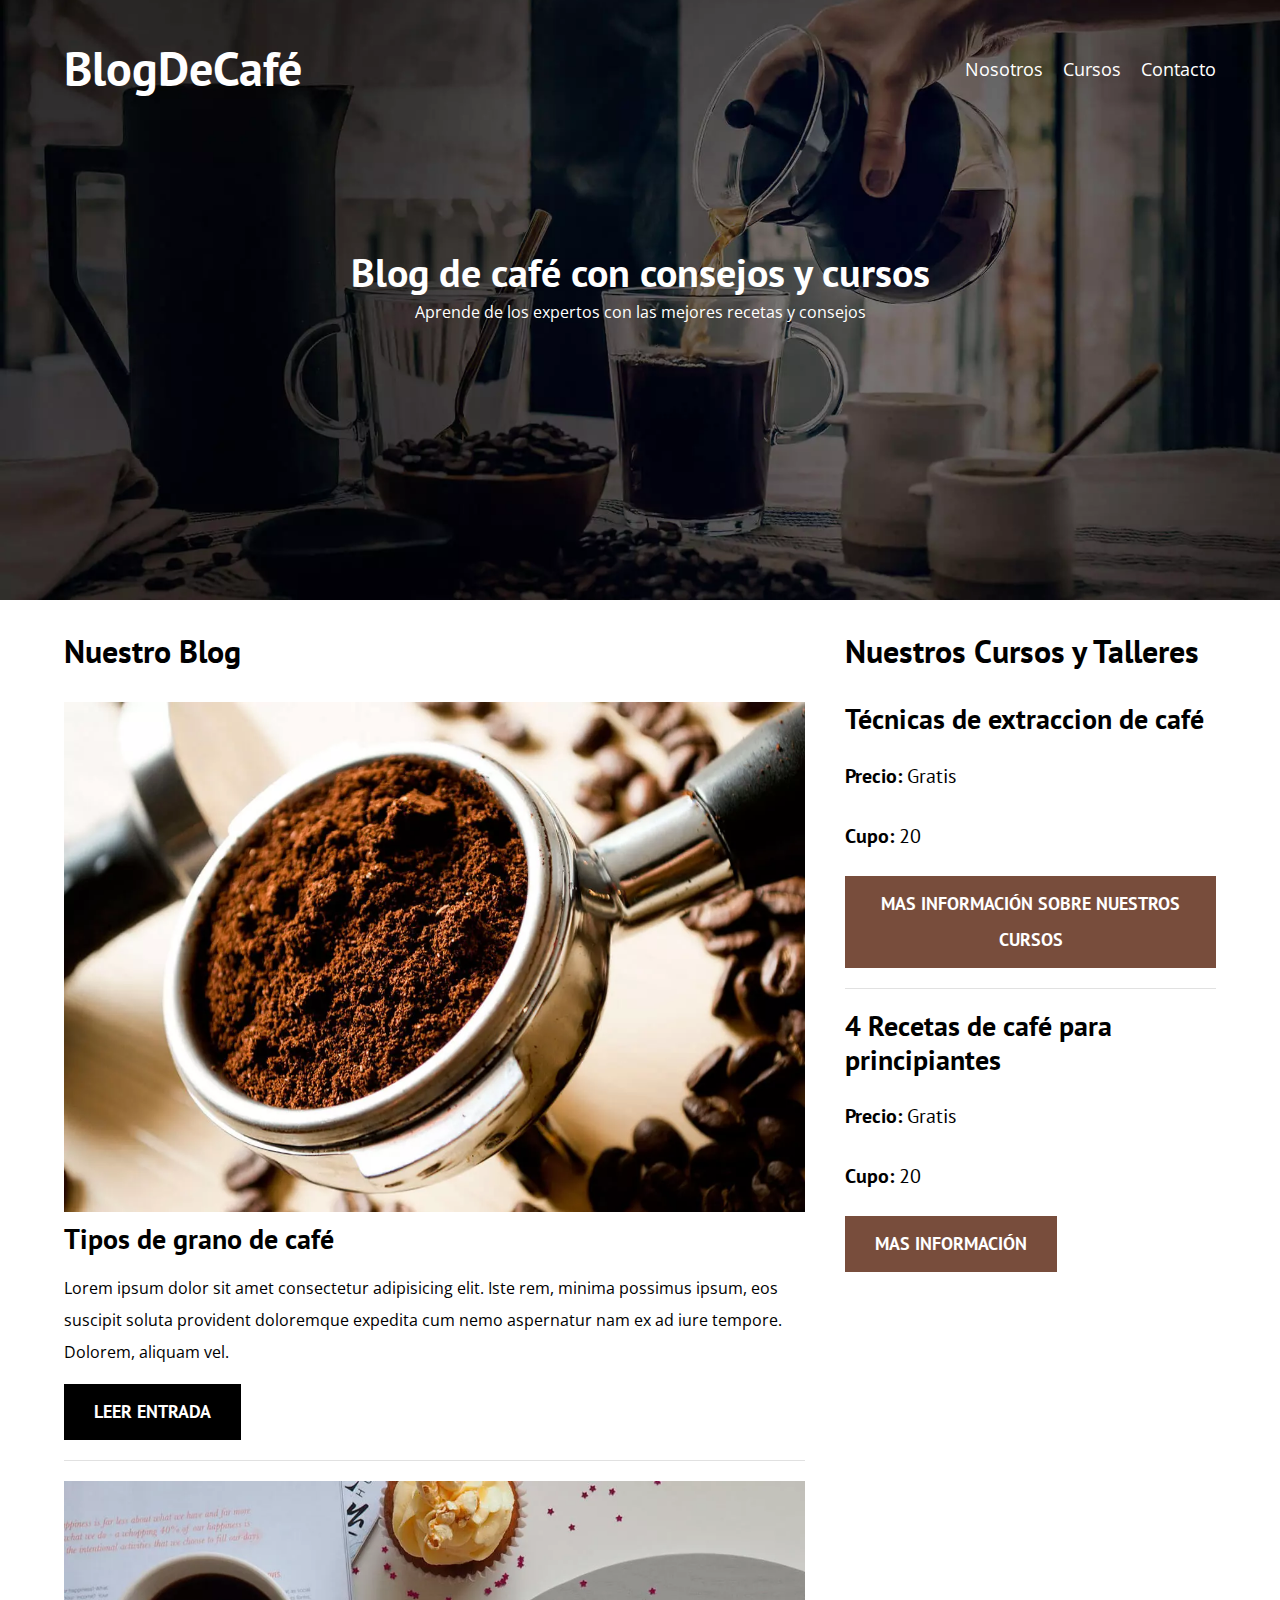
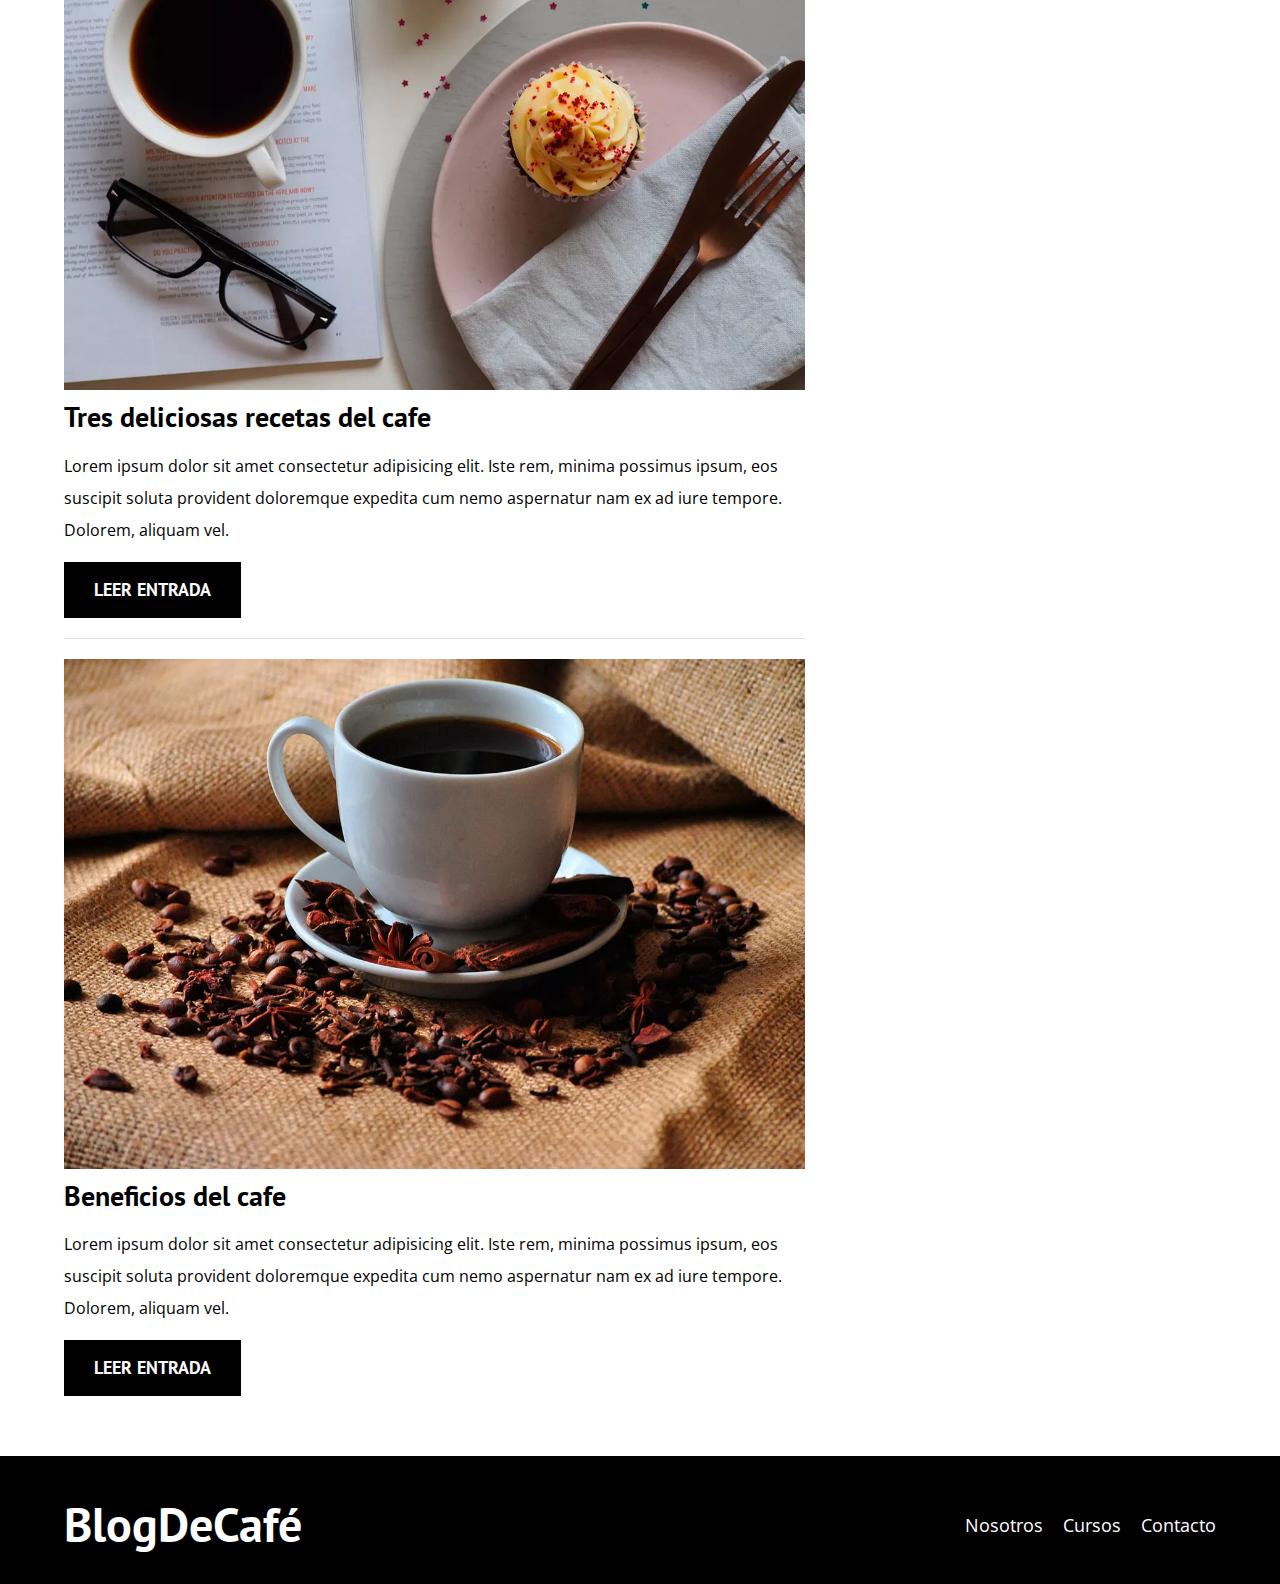
<file: index.html>
<!DOCTYPE html>
<html lang="en">
  <head>
    <meta charset="UTF-8">
    <meta name="viewport" content="width=device-width, initial-scale=1.0">
    <title>BlogCafe</title>

    <meta name="description" content="Página web de blog de café">
    <!--Prefetch-->
    <link rel="prefetch" href="nosotros.html" as="document">

    <!--Preload-->
    <link rel="preload" href="css/normalize.css" as="style">
    <link rel="stylesheet" href="./css/normalize.css">

    <!-- <link rel="preload" href="https://fonts.googleapis.com/css2?family=Open+Sans:ital@1&family=PT+Sans:wght@400;700&display=swap" as="font"
    crossorigin="crossorigin"> -->
    <link href="https://fonts.googleapis.com/css2?family=Open+Sans:ital@1&family=PT+Sans:wght@400;700&display=swap" rel="stylesheet">

    <link rel="preload" href="css/styles.css" as="style">
    <link rel="stylesheet" href="./css/styles.css">

    <!-- <link rel="preload" href="img/blog1.jpg" as="image"> -->
  </head>
  <body>
    <header class="header">
      <div class="contenedor">
        <div class="barra">
          <a class="logo" href="index.html">
            <h1 class="ma-0 text-center log__nombre">Blog<span class="logo__bold">DeCafé</span></h1>
          </a>

          <nav class="navegacion">
            <a class="navegacion__enlace" href="nosotros.html">Nosotros</a>
            <a class="navegacion__enlace" href="cursos.html">Cursos</a>
            <a class="navegacion__enlace" href="contacto.html">Contacto</a>
          </nav>
        </div>
      </div>

      <div class="header__texto">
        <h2 class="ma-0">Blog de café con consejos y cursos</h2>
        <p class="ma-0">Aprende de los expertos con las mejores recetas y consejos</p>
      </div>
    </header>

    <div class="contenedor contenido-principal">
      <main class="blog">
        <h3>Nuestro Blog</h3>

        <article class="entrada">
          <div class="entrada__imagen">
            <picture>
              <source loading="lazy" srcset="img/blog1.webp" type="image/webp">
              <img loading="lazy" src="img/blog1.jpg" alt="imagen blog">
            </picture>
          </div>
          <div class="entrada__contenido">
            <h4 class="ma-0">Tipos de grano de café</h4>
            <p>
              Lorem ipsum dolor sit amet consectetur adipisicing elit. Iste rem, 
              minima possimus ipsum, eos suscipit soluta provident doloremque 
              expedita cum nemo aspernatur nam ex ad iure tempore. Dolorem, 
              aliquam vel.
            </p>
            <a href="entrada.html" class="boton boton--primario">Leer Entrada</a>
          </div>
        </article>

        <article class="entrada">
          <div class="entrada__imagen">
            <picture>
              <source loading="lazy" srcset="img/blog2.webp" type="image/webp">
              <img loading="lazy" src="img/blog2.jpg" alt="imagen blog">
            </picture>
          </div>
          <div class="entrada__contenido">
            <h4 class="ma-0">Tres deliciosas recetas del cafe</h4>
            <p>
              Lorem ipsum dolor sit amet consectetur adipisicing elit. Iste rem, 
              minima possimus ipsum, eos suscipit soluta provident doloremque 
              expedita cum nemo aspernatur nam ex ad iure tempore. Dolorem, 
              aliquam vel.
            </p>
            <a href="entrada.html" class="boton boton--primario">Leer Entrada</a>
          </div>
        </article>

        <article class="entrada">
          <div class="entrada__imagen">
            <picture>
              <source loading="lazy" srcset="img/blog3.webp" type="image/webp">
              <img loading="lazy" src="img/blog3.jpg" alt="imagen blog">
            </picture>
          </div>
          <div class="entrada__contenido">
            <h4 class="ma-0">Beneficios del cafe</h4>
            <p>
              Lorem ipsum dolor sit amet consectetur adipisicing elit. Iste rem, 
              minima possimus ipsum, eos suscipit soluta provident doloremque 
              expedita cum nemo aspernatur nam ex ad iure tempore. Dolorem, 
              aliquam vel.
            </p>
            <a href="entrada.html" class="boton boton--primario">Leer Entrada</a>
          </div>
        </article>
      </main>

      <aside class="sidebar">
        <h3>Nuestros Cursos y Talleres</h3>
        <ul class="cursos pa-0">
          <li class="widget-curso">
            <h4 class="ma-0">Técnicas de extraccion de café</h4>
            <p class="widget-curso__label">Precio:
              <span class="widget-curso__info">Gratis</span>
            </p>
            <p class="widget-curso__label">Cupo:
              <span class="widget-curso__info">20</span>
            </p>
            <a href="entrada.html" class="boton boton--secundario">Mas información sobre nuestros cursos</a>
          </li>

          <li class="widget-curso">
            <h4 class="ma-0">4 Recetas de café para principiantes</h4>
            <p class="widget-curso__label">Precio:
              <span class="widget-curso__info">Gratis</span>
            </p>
            <p class="widget-curso__label">Cupo:
              <span class="widget-curso__info">20</span>
            </p>
            <a href="entrada.html" class="boton boton--secundario">Mas información</a>
          </li>
        </ul>
      </aside>
    </div>

    <footer class="footer">
      <div class="contenedor">
        <div class="barra">
          <a class="logo" href="index.html">
            <h1 class="ma-0 text-center log__nombre">Blog<span class="logo__bold">DeCafé</span></h1>
          </a>

          <nav class="navegacion">
            <a class="navegacion__enlace" href="nosotros.html">Nosotros</a>
            <a class="navegacion__enlace" href="cursos.html">Cursos</a>
            <a class="navegacion__enlace" href="contacto.html">Contacto</a>
          </nav>
        </div>
      </div>
    </footer>

    <script src="js/modernizr.js"></script>
  </body>
</html>
</file>
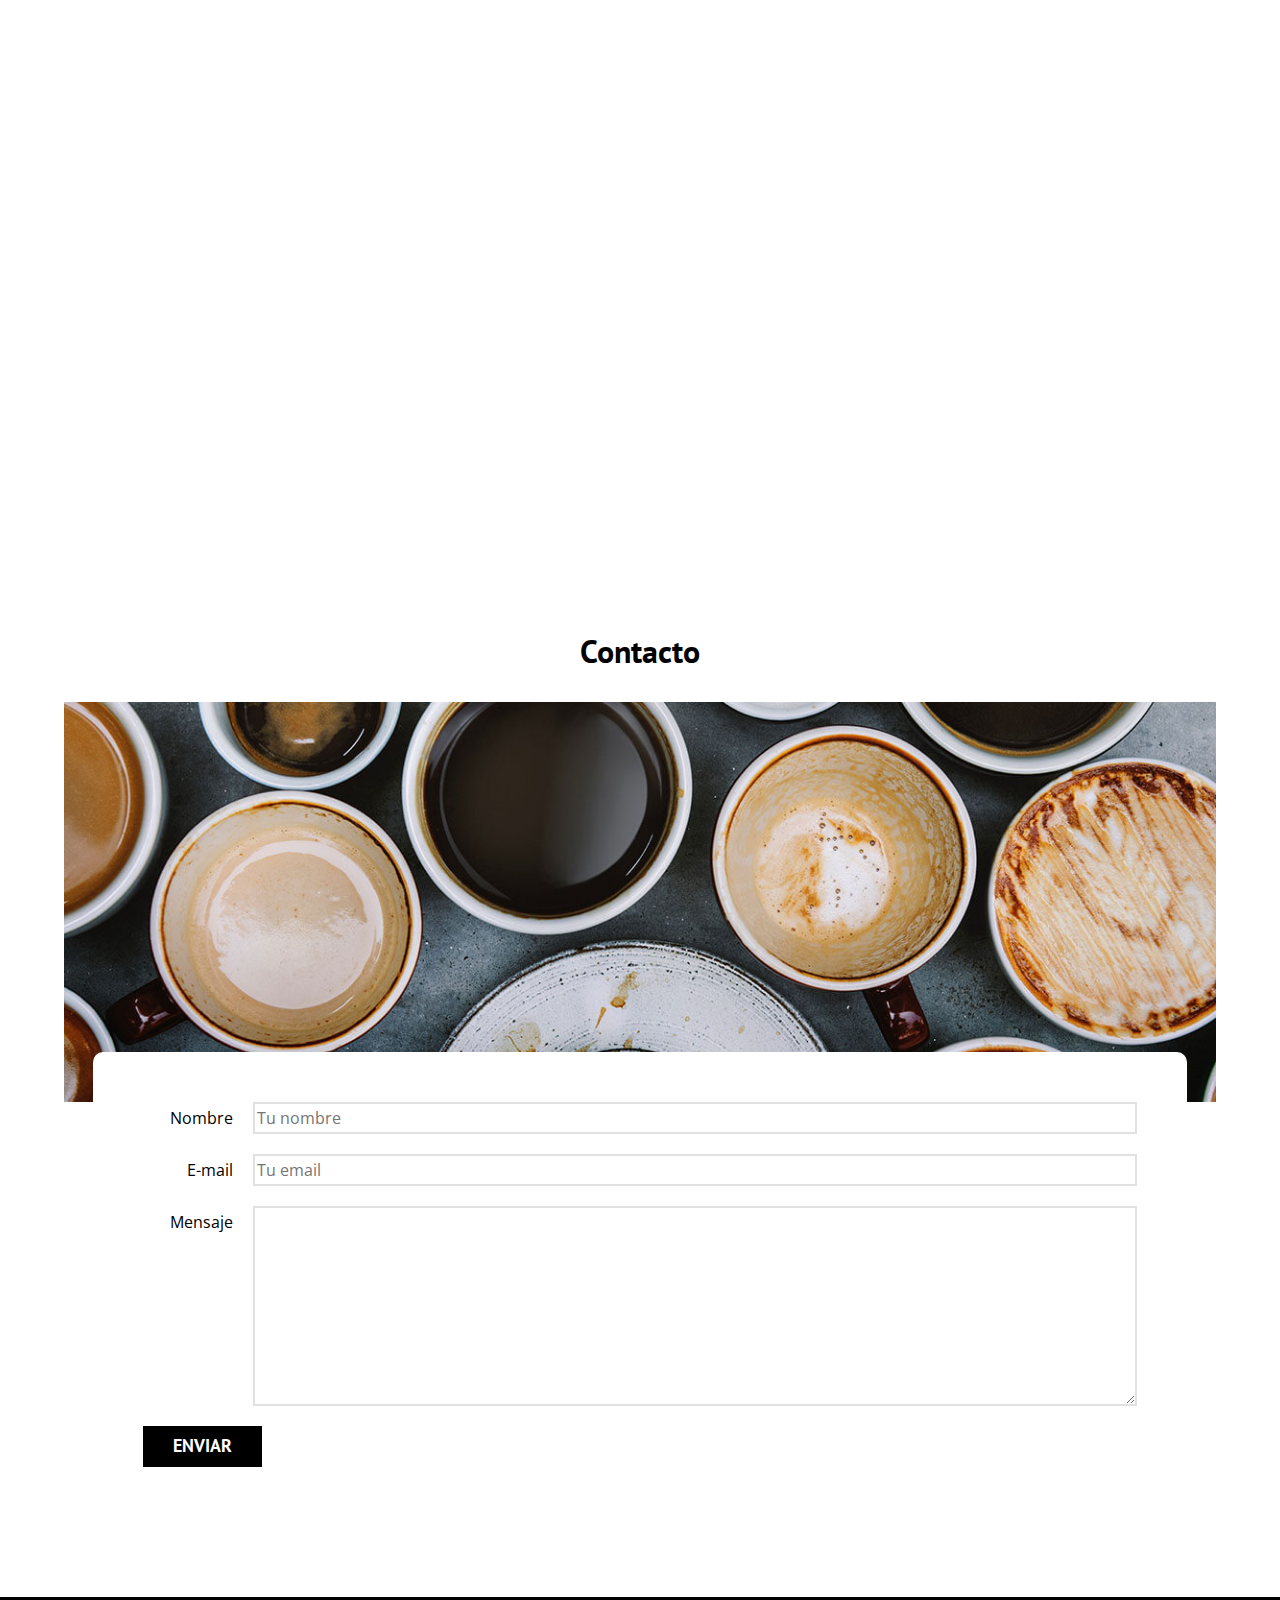
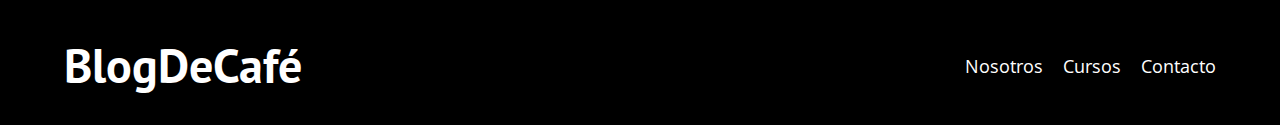
<file: contacto.html>
<!DOCTYPE html>
<html lang="en">
  <head>
    <meta charset="UTF-8">
    <meta name="viewport" content="width=device-width, initial-scale=1.0">
    <title>BlogCafe</title>

    <link rel="stylesheet" href="./css/normalize.css">
    <link rel="stylesheet" href="./css/styles.css">
    <link href="https://fonts.googleapis.com/css2?family=Open+Sans:ital@1&family=PT+Sans:wght@400;700&display=swap" rel="stylesheet">
  </head>
  <body>
    <header class="header">
      <div class="contenedor">
        <div class="barra">
          <a class="logo" href="index.html">
            <h1 class="ma-0 text-center log__nombre">Blog<span class="logo__bold">DeCafé</span></h1>
          </a>

          <nav class="navegacion">
            <a class="navegacion__enlace" href="nosotros.html">Nosotros</a>
            <a class="navegacion__enlace" href="cursos.html">Cursos</a>
            <a class="navegacion__enlace" href="contacto.html">Contacto</a>
          </nav>
        </div>
      </div>

      <div class="header__texto">
        <h2 class="ma-0">Blog de café con consejos y cursos</h2>
        <p class="ma-0">Aprende de los expertos con las mejores recetas y consejos</p>
      </div>
    </header>

    <main class="contenedor">
      <h3 class="text-center">Contacto</h3>
      <div class="contacto-bg"></div>

      <form class="formulario">
        <div class="campo">
          <label class="campo__label" for="nombre">Nombre</label>
          <input class="campo__field" id="nombre" type="text" placeholder="Tu nombre">
        </div>
        <div class="campo">
          <label class="campo__label" for="email">E-mail</label>
          <input class="campo__field" id="email" type="email" placeholder="Tu email">
        </div>
        <div class="campo">
          <label class="campo__label" for="mensaje">Mensaje</label>
          <textarea class="campo__field campo__field--textarea" id="mensaje"></textarea>
        </div>
        <div class="campo">
          <input type="submit" value="Enviar" class="boton boton--primario">
        </div>
      </form>
    </main>

    <footer class="footer">
      <div class="contenedor">
        <div class="barra">
          <a class="logo" href="index.html">
            <h1 class="ma-0 text-center log__nombre">Blog<span class="logo__bold">DeCafé</span></h1>
          </a>

          <nav class="navegacion">
            <a class="navegacion__enlace" href="nosotros.html">Nosotros</a>
            <a class="navegacion__enlace" href="cursos.html">Cursos</a>
            <a class="navegacion__enlace" href="contacto.html">Contacto</a>
          </nav>
        </div>
      </div>
    </footer>
  </body>
</html>
</file>
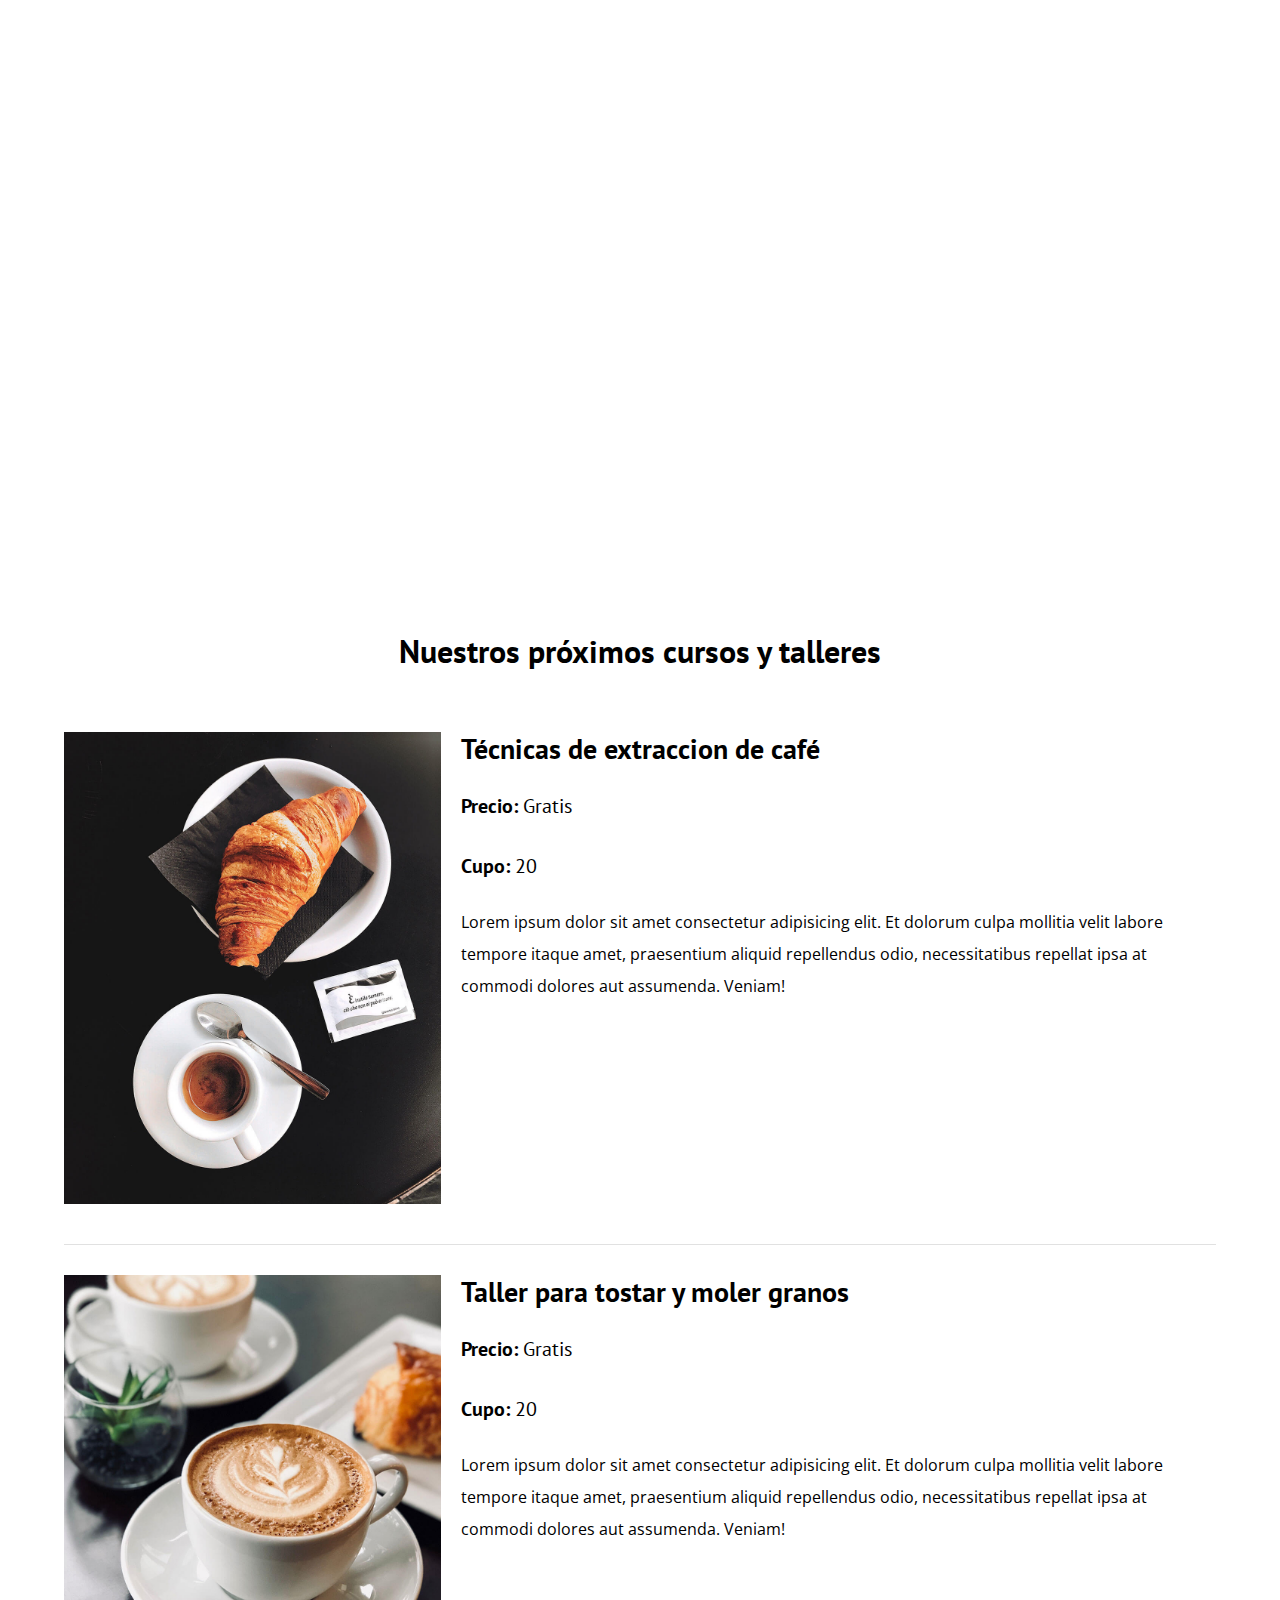
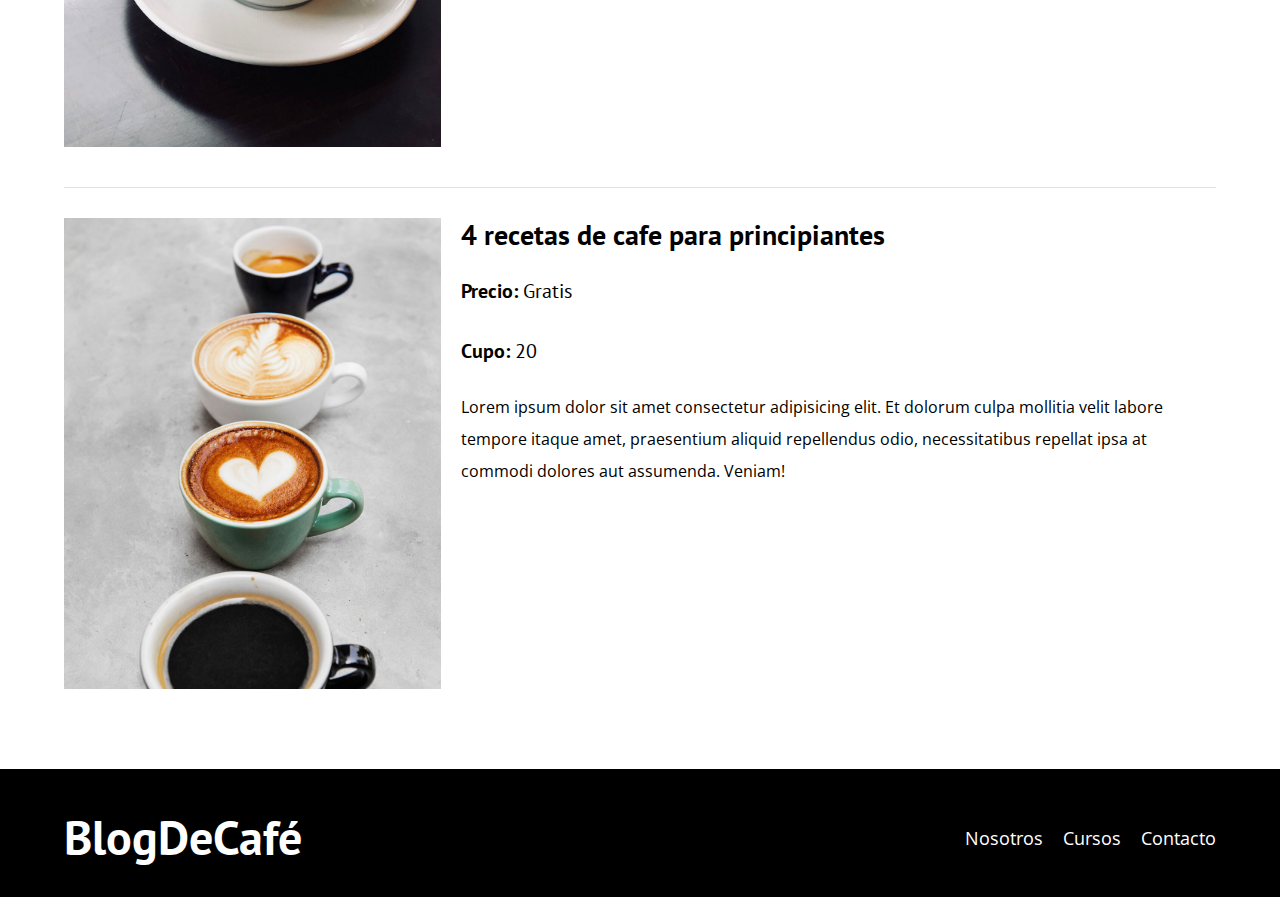
<file: cursos.html>
<!DOCTYPE html>
<html lang="en">
  <head>
    <meta charset="UTF-8">
    <meta name="viewport" content="width=device-width, initial-scale=1.0">
    <title>BlogCafe</title>

    <link rel="stylesheet" href="./css/normalize.css">
    <link rel="stylesheet" href="./css/styles.css">
    <link href="https://fonts.googleapis.com/css2?family=Open+Sans:ital@1&family=PT+Sans:wght@400;700&display=swap" rel="stylesheet">
  </head>
  <body>
    <header class="header">
      <div class="contenedor">
        <div class="barra">
          <a class="logo" href="index.html">
            <h1 class="ma-0 text-center log__nombre">Blog<span class="logo__bold">DeCafé</span></h1>
          </a>

          <nav class="navegacion">
            <a class="navegacion__enlace" href="nosotros.html">Nosotros</a>
            <a class="navegacion__enlace" href="cursos.html">Cursos</a>
            <a class="navegacion__enlace" href="contacto.html">Contacto</a>
          </nav>
        </div>
      </div>

      <div class="header__texto">
        <h2 class="ma-0">Blog de café con consejos y cursos</h2>
        <p class="ma-0">Aprende de los expertos con las mejores recetas y consejos</p>
      </div>
    </header>

    <main class="contenedor">
      <h3 class="text-center">Nuestros próximos cursos y talleres</h3>
      
      <div class="curso">
        <div class="curso__imagen">
          <img src="img/curso1.jpg" alt="Imagen del curso">
        </div>
        <div class="curso__informacion">
          <h4 class="ma-0">Técnicas de extraccion de café</h4>
          <p class="curso__label">Precio:
            <span class="curso__info">Gratis</span>
          </p>
          <p class="curso__label">Cupo:
            <span class="curso__info">20</span>
          </p>
          <p class="curso__descripcion">
            Lorem ipsum dolor sit amet consectetur adipisicing elit. Et dolorum culpa 
            mollitia velit labore tempore itaque amet, praesentium aliquid repellendus odio, 
            necessitatibus repellat ipsa at commodi dolores aut assumenda. Veniam!
          </p>
        </div>
      </div>
      <div class="curso">
        <div class="curso__imagen">
          <img src="img/curso2.jpg" alt="Imagen del curso">
        </div>
        <div class="curso__informacion">
          <h4 class="ma-0">Taller para tostar y moler granos</h4>
          <p class="curso__label">Precio:
            <span class="curso__info">Gratis</span>
          </p>
          <p class="curso__label">Cupo:
            <span class="curso__info">20</span>
          </p>
          <p class="curso__descripcion">
            Lorem ipsum dolor sit amet consectetur adipisicing elit. Et dolorum culpa 
            mollitia velit labore tempore itaque amet, praesentium aliquid repellendus odio, 
            necessitatibus repellat ipsa at commodi dolores aut assumenda. Veniam!
          </p>
        </div>
      </div>
      <div class="curso">
        <div class="curso__imagen">
          <img src="img/curso3.jpg" alt="Imagen del curso">
        </div>
        <div class="curso__informacion">
          <h4 class="ma-0">4 recetas de cafe para principiantes</h4>
          <p class="curso__label">Precio:
            <span class="curso__info">Gratis</span>
          </p>
          <p class="curso__label">Cupo:
            <span class="curso__info">20</span>
          </p>
          <p class="curso__descripcion">
            Lorem ipsum dolor sit amet consectetur adipisicing elit. Et dolorum culpa 
            mollitia velit labore tempore itaque amet, praesentium aliquid repellendus odio, 
            necessitatibus repellat ipsa at commodi dolores aut assumenda. Veniam!
          </p>
        </div>
      </div>
    </main>

    <footer class="footer">
      <div class="contenedor">
        <div class="barra">
          <a class="logo" href="index.html">
            <h1 class="ma-0 text-center log__nombre">Blog<span class="logo__bold">DeCafé</span></h1>
          </a>

          <nav class="navegacion">
            <a class="navegacion__enlace" href="nosotros.html">Nosotros</a>
            <a class="navegacion__enlace" href="cursos.html">Cursos</a>
            <a class="navegacion__enlace" href="contacto.html">Contacto</a>
          </nav>
        </div>
      </div>
    </footer>
  </body>
</html>
</file>
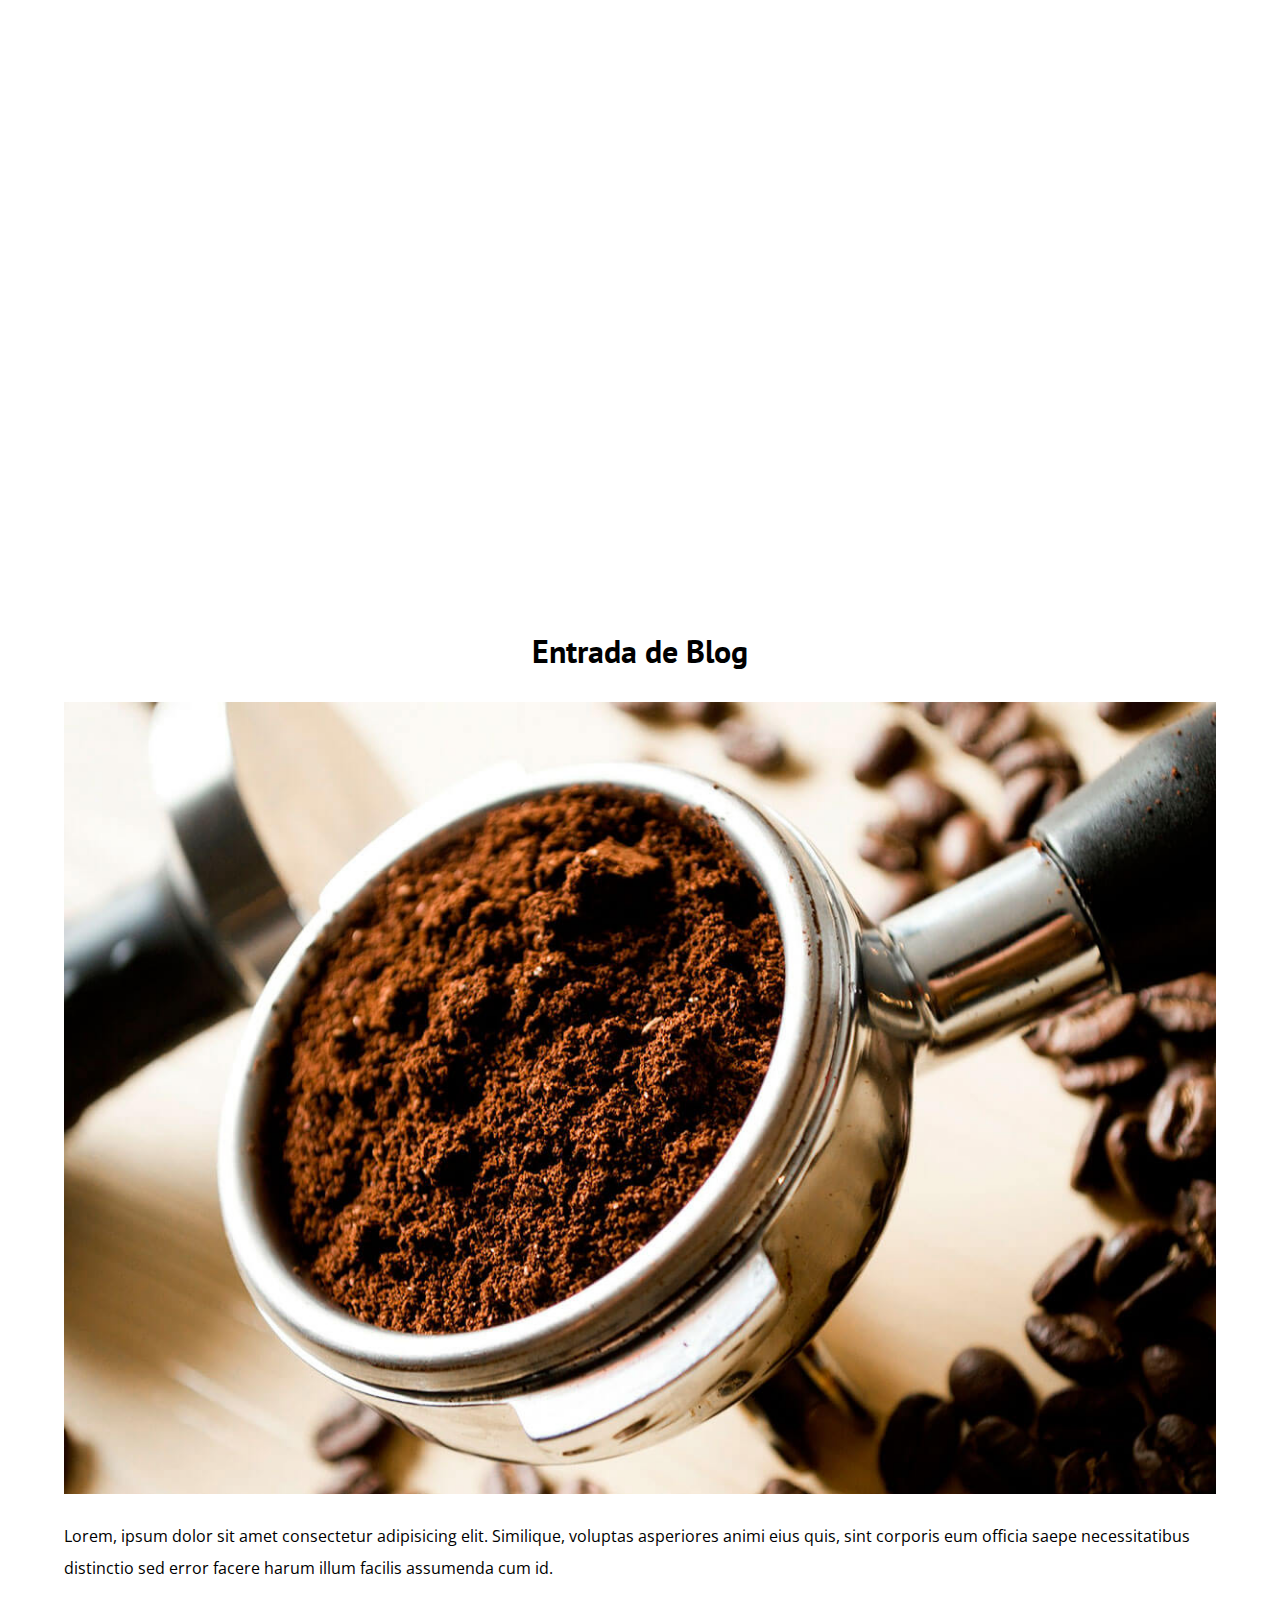
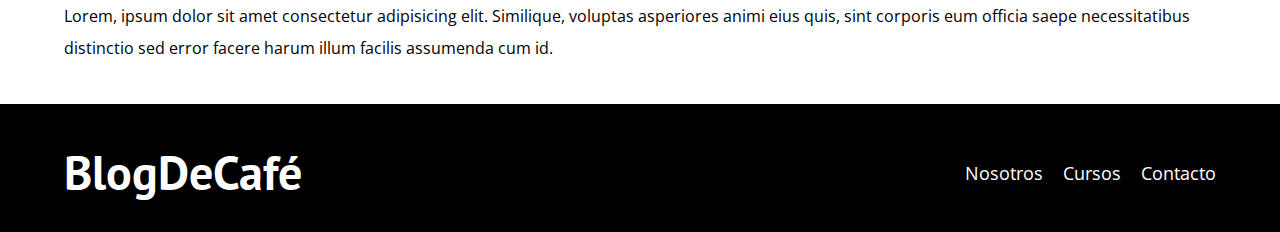
<file: entrada.html>
<!DOCTYPE html>
<html lang="en">
  <head>
    <meta charset="UTF-8">
    <meta name="viewport" content="width=device-width, initial-scale=1.0">
    <title>BlogCafe</title>

    <link rel="stylesheet" href="./css/normalize.css">
    <link rel="stylesheet" href="./css/styles.css">
    <link href="https://fonts.googleapis.com/css2?family=Open+Sans:ital@1&family=PT+Sans:wght@400;700&display=swap" rel="stylesheet">
  </head>
  <body>
    <header class="header">
      <div class="contenedor">
        <div class="barra">
          <a class="logo" href="index.html">
            <h1 class="ma-0 text-center log__nombre">Blog<span class="logo__bold">DeCafé</span></h1>
          </a>

          <nav class="navegacion">
            <a class="navegacion__enlace" href="nosotros.html">Nosotros</a>
            <a class="navegacion__enlace" href="cursos.html">Cursos</a>
            <a class="navegacion__enlace" href="contacto.html">Contacto</a>
          </nav>
        </div>
      </div>

      <div class="header__texto">
        <h2 class="ma-0">Blog de café con consejos y cursos</h2>
        <p class="ma-0">Aprende de los expertos con las mejores recetas y consejos</p>
      </div>
    </header>

    <main class="contenedor">
      <h3 class="text-center">Entrada de Blog</h3>
      <div>
        <div><img src="img/blog1.jpg" alt="imagen nosotros"></div>
        <div>
          <p>
            Lorem, ipsum dolor sit amet consectetur adipisicing elit.
            Similique, voluptas asperiores animi eius quis, sint corporis
            eum officia saepe necessitatibus distinctio sed error facere
            harum illum facilis assumenda cum id.
          </p>
          <p>
            Lorem, ipsum dolor sit amet consectetur adipisicing elit.
            Similique, voluptas asperiores animi eius quis, sint corporis
            eum officia saepe necessitatibus distinctio sed error facere
            harum illum facilis assumenda cum id.
          </p>
        </div>
      </div>
    </main>

    <footer class="footer">
      <div class="contenedor">
        <div class="barra">
          <a class="logo" href="index.html">
            <h1 class="ma-0 text-center log__nombre">Blog<span class="logo__bold">DeCafé</span></h1>
          </a>

          <nav class="navegacion">
            <a class="navegacion__enlace" href="nosotros.html">Nosotros</a>
            <a class="navegacion__enlace" href="cursos.html">Cursos</a>
            <a class="navegacion__enlace" href="contacto.html">Contacto</a>
          </nav>
        </div>
      </div>
    </footer>
  </body>
</html>
</file>
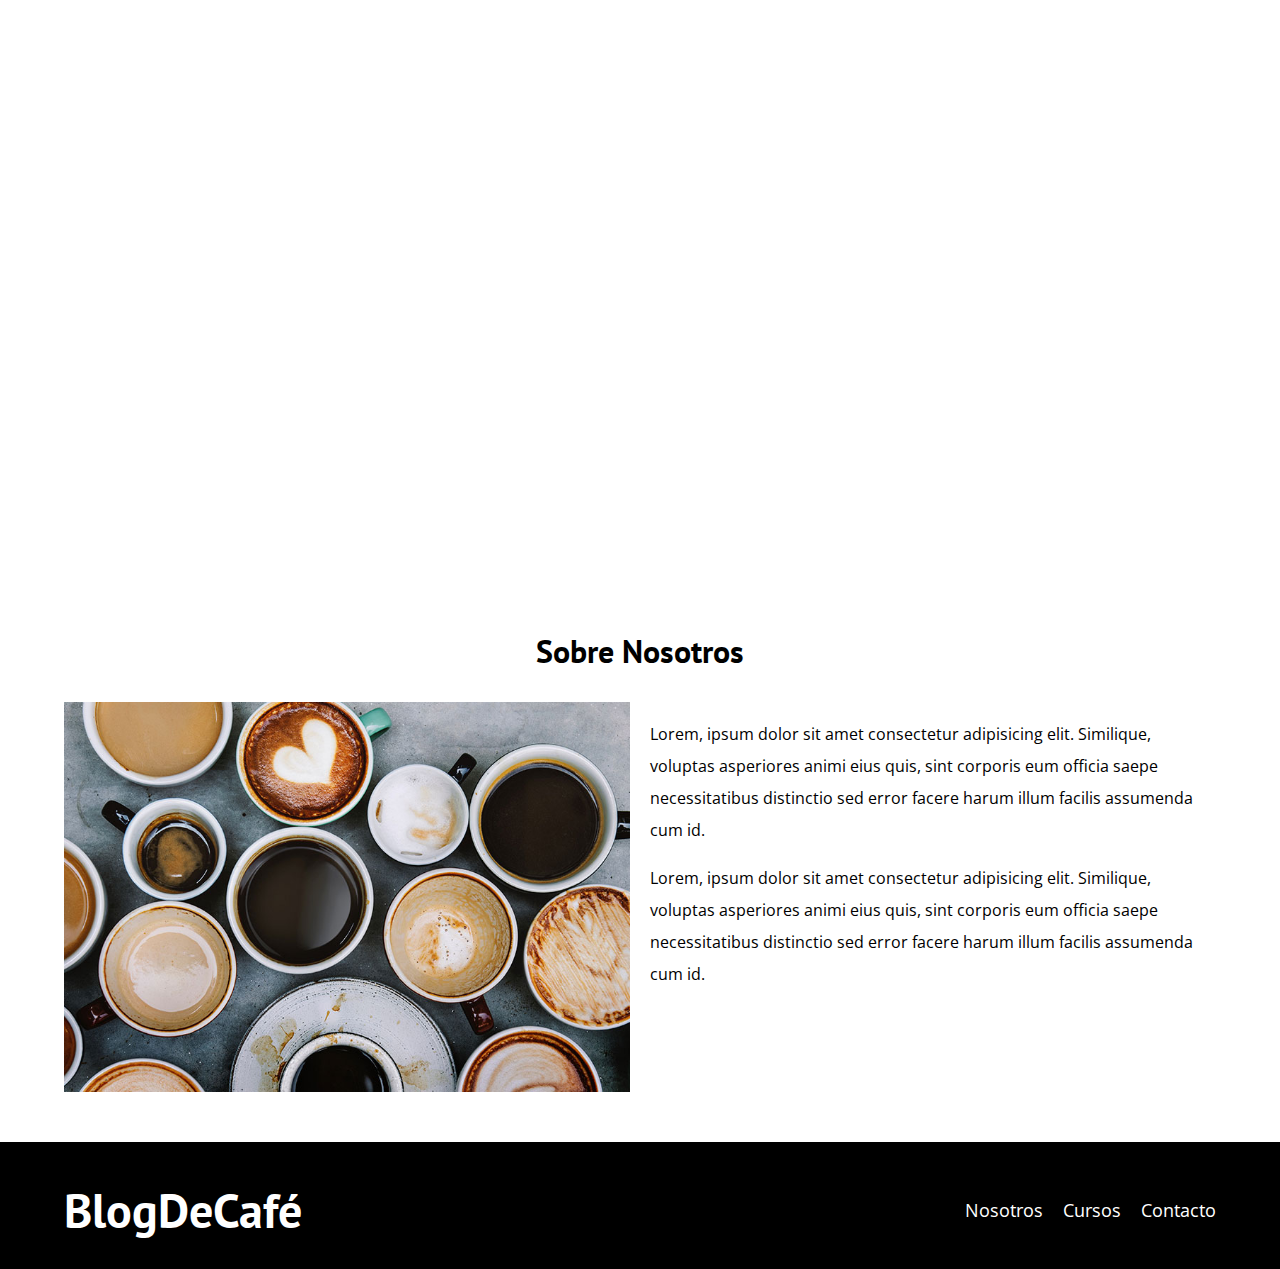
<file: nosotros.html>
<!DOCTYPE html>
<html lang="en">
  <head>
    <meta charset="UTF-8">
    <meta name="viewport" content="width=device-width, initial-scale=1.0">
    <title>BlogCafe</title>

    <link rel="stylesheet" href="./css/normalize.css">
    <link rel="stylesheet" href="./css/styles.css">
    <link href="https://fonts.googleapis.com/css2?family=Open+Sans:ital@1&family=PT+Sans:wght@400;700&display=swap" rel="stylesheet">
  </head>
  <body>
    <header class="header">
      <div class="contenedor">
        <div class="barra">
          <a class="logo" href="index.html">
            <h1 class="ma-0 text-center log__nombre">Blog<span class="logo__bold">DeCafé</span></h1>
          </a>

          <nav class="navegacion">
            <a class="navegacion__enlace" href="nosotros.html">Nosotros</a>
            <a class="navegacion__enlace" href="cursos.html">Cursos</a>
            <a class="navegacion__enlace" href="contacto.html">Contacto</a>
          </nav>
        </div>
      </div>

      <div class="header__texto">
        <h2 class="ma-0">Blog de café con consejos y cursos</h2>
        <p class="ma-0">Aprende de los expertos con las mejores recetas y consejos</p>
      </div>
    </header>

    <main class="contenedor">
      <h3 class="text-center">Sobre Nosotros</h3>
      <div class="sobre-nosotros">
        <div class="sobre-nosotros__imagen">
          <img src="img/nosotros.jpg" alt="imagen nosotros">
        </div>
        <div class="sobre-nosotros__texto">
          <p>
            Lorem, ipsum dolor sit amet consectetur adipisicing elit.
            Similique, voluptas asperiores animi eius quis, sint corporis
            eum officia saepe necessitatibus distinctio sed error facere
            harum illum facilis assumenda cum id.
          </p>
          <p>
            Lorem, ipsum dolor sit amet consectetur adipisicing elit.
            Similique, voluptas asperiores animi eius quis, sint corporis
            eum officia saepe necessitatibus distinctio sed error facere
            harum illum facilis assumenda cum id.
          </p>
        </div>
      </div>
    </main>

    <footer class="footer">
      <div class="contenedor">
        <div class="barra">
          <a class="logo" href="index.html">
            <h1 class="ma-0 text-center log__nombre">Blog<span class="logo__bold">DeCafé</span></h1>
          </a>

          <nav class="navegacion">
            <a class="navegacion__enlace" href="nosotros.html">Nosotros</a>
            <a class="navegacion__enlace" href="cursos.html">Cursos</a>
            <a class="navegacion__enlace" href="contacto.html">Contacto</a>
          </nav>
        </div>
      </div>
    </footer>
  </body>
</html>
</file>
<file: css/styles.css>
:root{
  --fuenteHeading: 'PT Sans', sans-serif;
  --fuenteParrafos: 'Open Sans', sans-serif;

  --primario:#784D3C;
  --gris:#E1E1E1;
  --blanco:#FFFFFF;
  --negro:#000000;
}

html{box-sizing: border-box;font-size: 62.5%;}
*,*:before,*:after{box-sizing: inherit;}

body{
  font-family: var(--fuenteParrafos);
  font-size: 1.6rem;
  line-height: 2;
}

/*Gobales**/
.contenedor{
  width: min(90%, 120rem);
  margin: 0 auto;}
a{text-decoration: none;}
h1,h2,h3,h4{
  font-family: var(--fuenteHeading);
  line-height: 1.2;
}
h1{font-size: 4.8rem;}
h2{font-size: 4rem;}
h3{font-size: 3.2rem;}
h4{font-size: 2.8rem;}
img{max-width: 100%;}

/*Utilities**/
.ma-0{margin: 0;}
.pa-0{padding: 0;}
.text-center{text-align: center;}

/*Header**/
.webp .header{background-image: url('../img/banner.webp');}
.no-webp .header{background-image: url('../img/banner.jpg');}
.header{
  height: 60rem;
  background-size: cover;
  background-repeat: no-repeat;
  background-position: center center;
}
.header__texto{
  color: var(--blanco);
  text-align: center;
  margin-top: 5rem;
}
@media (min-width: 768px) {
  .header__texto{margin-top: 15rem;}
}

/*Navegacion**/
.barra{
  padding-top: 4rem;
}
@media (min-width: 768px) {
  .barra{
    display: flex;
    justify-content: space-between;
    align-items: center;
  }
}
.logo{color: var(--blanco);}
.logo__nombre{font-weight: normal;}
.logo_bold{ font-weight: bold;}

@media (min-width: 768px) {
  .navegacion{
    display: flex;
    gap: 2rem;
  }
}
.navegacion__enlace{
  display: block;
  text-align: center;
  font-size: 1.8rem;
  color: var(--blanco);
}

/*Contenido principal**/
@media (min-width: 768px) {
  .contenido-principal{
    display: grid;
    grid-template-columns: 2fr 1fr;
    column-gap: 4rem;
  }
}

.entrada{
  border-bottom: 1px solid var(--gris);
  margin-bottom: 2rem;
}

.entrada:last-of-type{
  border-bottom: none;
  margin-bottom: 0;
}


/*Botones**/
.boton{
  display: block;
  font-family: var(--fuenteHeading);
  color: var(--blanco);
  text-align: center;
  padding: 1rem 3rem;
  font-size: 1.8rem;
  text-transform: uppercase;
  font-weight: bold;
  margin-bottom: 2rem;
  border: none;
}
@media (min-width: 768px) {
  .boton{display: inline-block;}
}
.boton:hover{cursor: pointer;}
.boton--primario{
  background-color: var(--negro);
}
.boton--secundario{
  background-color: var(--primario);
}

/*cursos**/
.cursos{
  list-style: none;
}

.widget-curso{
  border-bottom: 1px solid var(--gris);
  margin-bottom: 2rem;
}
.widget-curso:last-of-type{
  border-bottom: none;
  margin-bottom: 0;
}
.widget-curso__label{
  font-family: var(--fuenteHeading);
  font-weight: bold;
}
.widget-curso__info{
  font-weight: normal;
}
.widget-curso__label, .widget-curso__info{
  font-size: 2rem;
}

/*Footer**/
.footer{
  background-color: var(--negro);
  padding-bottom: 3rem;
  margin-top: 4rem;
}

/*Nosotros**/
@media (min-width: 768px) {
  .sobre-nosotros{
    display: flex;
    gap: 2rem;
  }
  .sobre-nosotros__imagen,
  .sobre-nosotros__texto{
    flex-basis: 50%;
  } 
  /* .sobre-nosotros{
    display: grid;
    grid-template-columns: 1fr 1fr;
    column-gap: 2rem;
  } */
}

/*Cursos espesificos**/
.curso{
  padding: 3rem 0;
  border-bottom: 1px solid var(--gris);
}
@media (min-width: 768px) {
  .curso{
    display: grid;
    grid-template-columns: 1fr 2fr;
    column-gap: 2rem;

  }
}
.curso:last-of-type{
  border-bottom: none;
}
.curso__label{
  font-family: var(--fuenteHeading);
  font-weight: bold;
  font-size: 2rem;
}
.curso__info{
  font-weight: normal;
}

/*Contacto **/
.contacto-bg{
  background-image: url(../img/contacto.jpg);
  height: 40rem;
  background-size: cover;
  background-repeat: no-repeat;
}

.formulario{
  background-color: var(--blanco);
  margin: -5rem auto 0 auto;
  width: 95%;
  padding: 5rem;
  border-radius: 1rem;
}
.campo{
  display: flex;
  margin-bottom: 2rem;
  gap: 2rem;
}
.campo__label{
  flex: 0 0 9rem;
  text-align: right;
}
.campo__field{
  flex: 1 0;
  border: 2px solid var(--gris);
}
.campo__field--textarea{
  height: 20rem;
}
</file>
